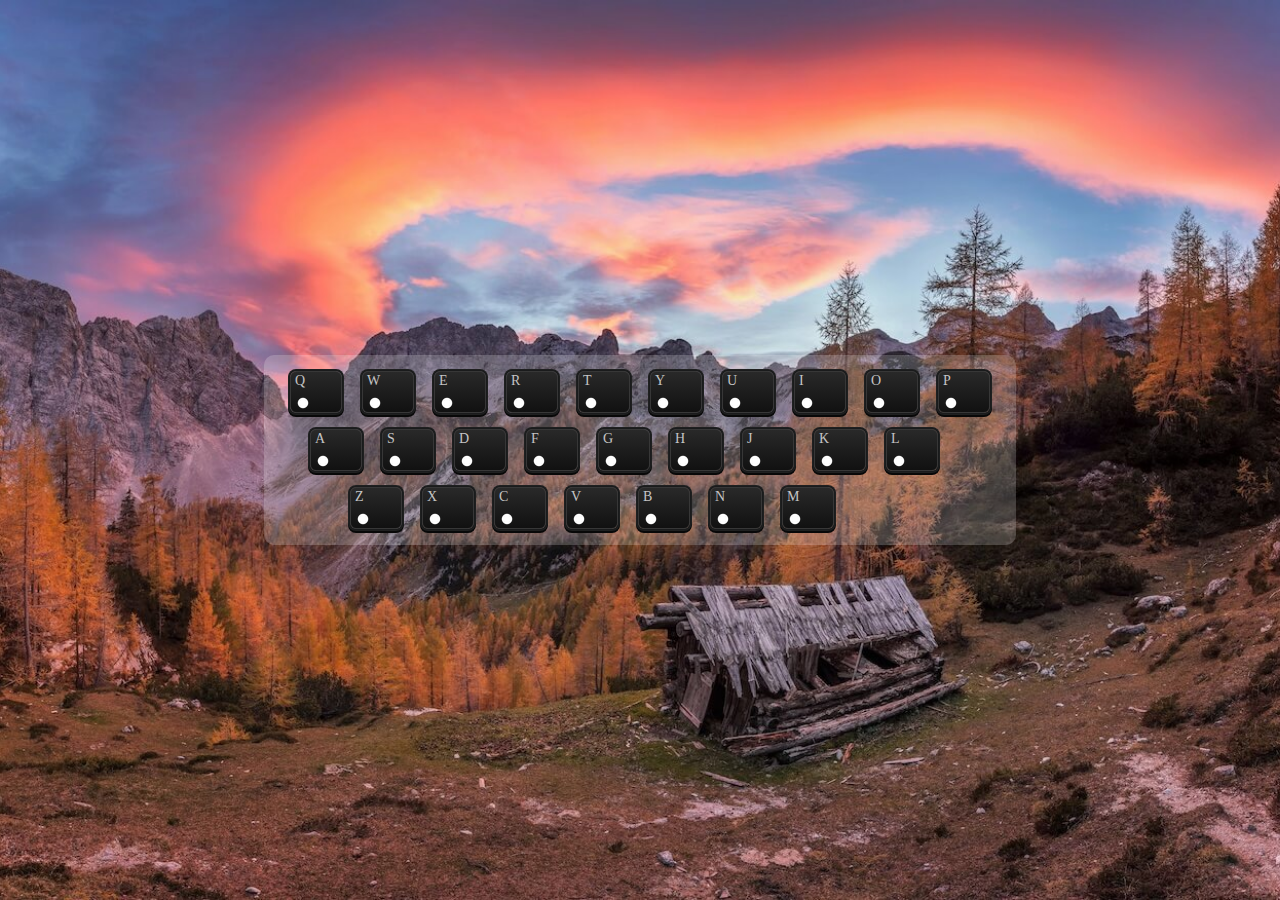
<file: nav-demo/index.html>
<!DOCTYPE html>
<html lang="zh-Hans">
<head>
	<meta charset="UTF-8">
	<title>我的导航</title>
	<link rel="stylesheet" href="./style.css">
</head>
<body>
	<header></header>
	<main>
		<div class="wrapper" id="X"></div>
	</main>
	<footer></footer>
	<script>


		// 0.声明函数
		function init(){
			var keys = {
			0: ['q','w','e','r','t','y','u','i','o','p'],
			1: ['a','s','d','f','g','h','j','k','l'],
			2: ['z','x','c','v','b','n','m'],
			length: 3
			}
			var hash = {
				q: 'https://www.qq.com',
				w: 'http://weibo.com',
				e: 'http://ele.me',
				r: 'http://renren.com',
				t: 'http://taobao.com',
				y: 'http://youtube.com',
				u: undefined,
				i: 'http://iqiyi.com',
				o: 'http://opera.com',
				p: undefined,
				a: 'http://apple.com',
				s: 'http://sohu.com',
				z: 'http://zhihu.com',
				m: 'http://www.mcdonalds.com.cn',
				d: 'https://dribbble.com'
			}
		// 取出localStorage中的newHash对应的hash
			var hashInLocalStorage = getFromLocalStorage('newHash')
			if(hashInLocalStorage){
				hash = hashInLocalStorage
			}
			return {
				"keys": keys,
				"hash": hash
			}
		} 

		function getFromLocalStorage(name){
			return JSON.parse(localStorage.getItem(name) || 'null')
		}

		function generateKeyboard(keys, hash){
			for(var index = 0; index < keys['length']; index += 1){
			var div = create('div', {className: 'row'})

			var row = keys[index]
			for(var index2 = 0; index2 < row.length; index2 +=1){
				var span = createSpan(row[index2])

				// var button = document.createElement('button')
				var button = createButton(row[index2])

				var img = createImage(hash[row[index2]])

				var kbd = create('kbd', {className: 'key'})

				kbd.appendChild(span)	
				kbd.appendChild(img)
				kbd.appendChild(button)

				div.appendChild(kbd)

				X.appendChild(div)
				}
			}
		}

		function create(name, attributes){
			var element = document.createElement(name)
			for(var key in attributes){
				element[key] = attributes[key]
			}
			return element
		}

		function createSpan(textContent){
			var span = create('span', {className: 'text'})
				span.textContent = textContent
				return span
		}

		function createButton(id){
			var button = create('button', )
				button.id = id
				button.textContent = '编辑'
				button.onclick = function(abc){
					// abc.target就是用户点击的元素
					var button2 = abc.target
					var img2 = button2.previousSibling
					var key = button2.id
					var x = prompt('给我一个网址')
					hash[key] = x // hash变更
					img2.src = x + '/favicon.ico'
					img2.onerror = function(xxx){
					xxx.target.src = './dot.png'
					}
					localStorage.setItem('newHash', JSON.stringify(hash))
					// console.log(hash)
				}
				return button
		}

		function createImage(domain){
			var img = create('img', )
				if(domain){
					img.src = domain + '/favicon.ico'
				}else{
					img.src = './dot.png'
				}
				img.onerror = function(xxx){
					xxx.target.src = './dot.png'
				}
				return img
		}

		function ListenToKeyboard(hash){
			document.onkeypress = function(xyz){
			var key = xyz['key']
			var website = hash[key]
			// location.href = website
			window.open(website, '_blank')
			}
		}


		// 1. 初始化数据
		var initDate = init()
		var keys = initDate['keys']
		var hash = initDate['hash']


		// 2. 生成键盘
		// 遍历keys，生成kbd标签
		generateKeyboard(keys, hash)


		// 3.  监听键盘
		ListenToKeyboard(hash)

	</script>
</body>
</html>
</file>
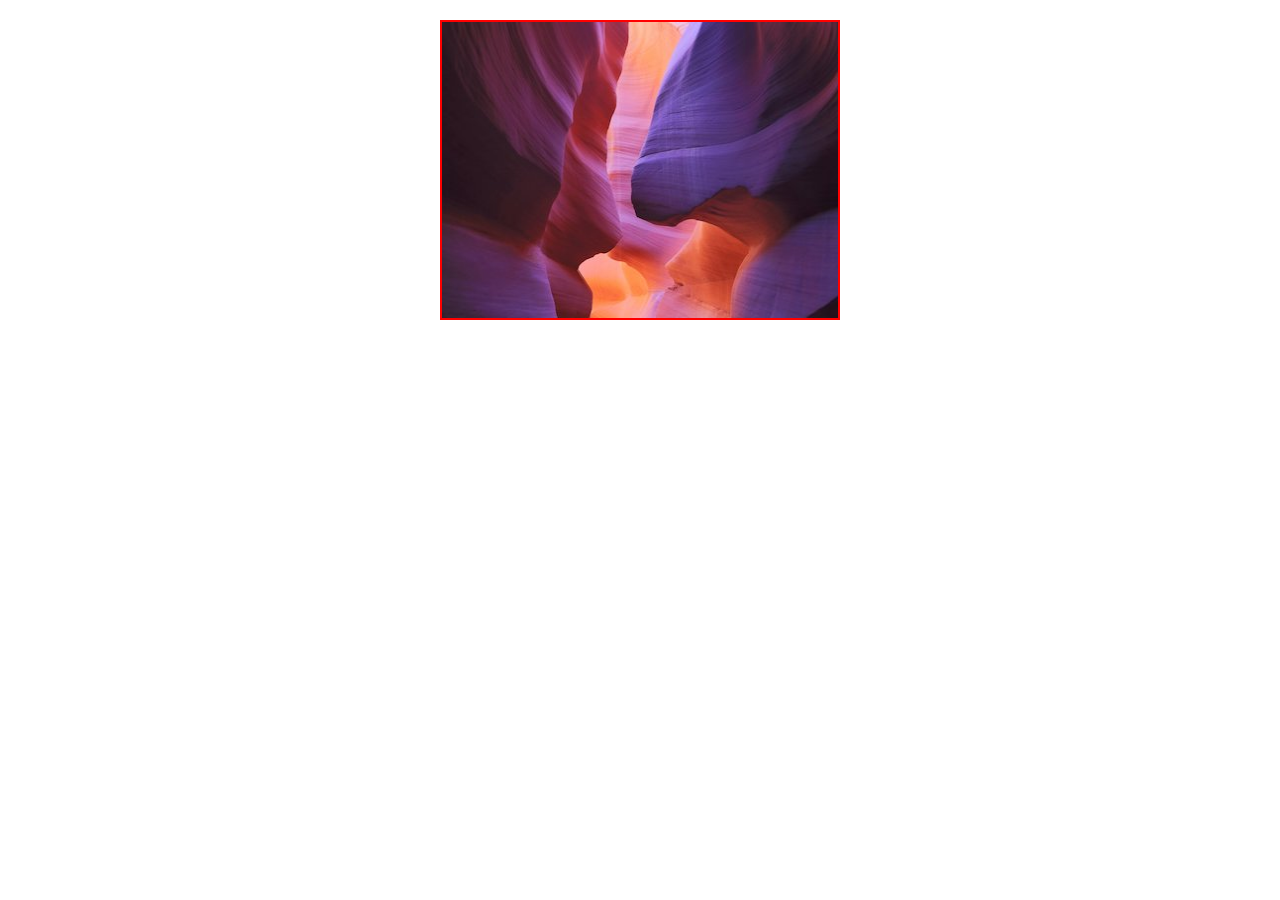
<file: Slides/slide/index.html>
<!DOCTYPE html>
<html lang="en">
<head>
	<meta charset="UTF-8">
	<title>无缝轮播</title>
	<link rel="stylesheet" href="./style.css">
</head>
<body>

	<div class="window">
		<div class="images">
			<img src="./images/1.jpg" alt="图片" width="400" height="300">
			<img src="./images/2.jpg" alt="图片" width="400" height="300">
			<img src="./images/3.jpg" alt="图片" width="400" height="300">
		</div>
	</div>

	<script src="https://code.jquery.com/jquery-3.1.0.js"></script>
	<script src="./main.js"></script>
</body>
</html>
</file>
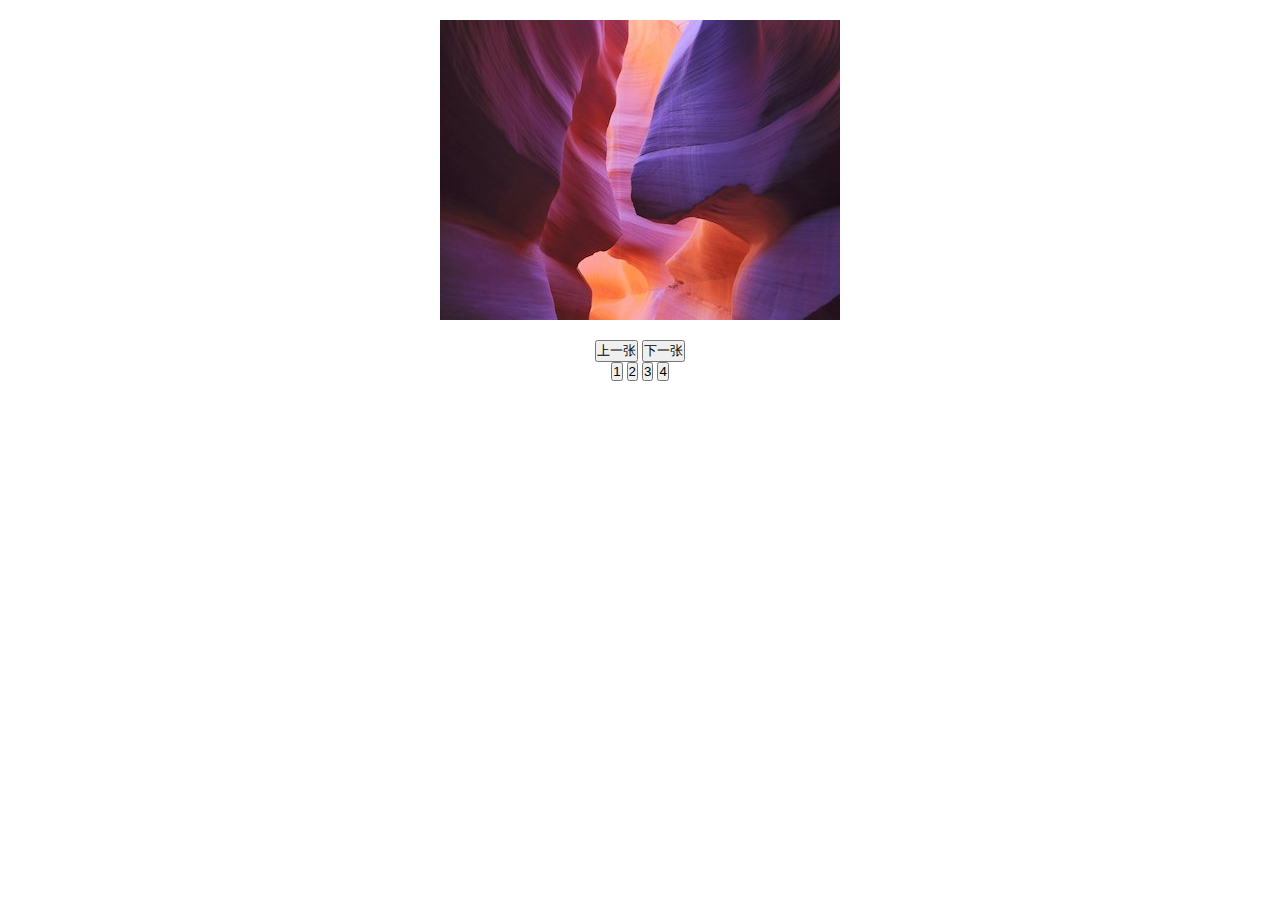
<file: Slides/slide2/index.html>
<!DOCTYPE html>
<html lang="en">
<head>
	<meta charset="UTF-8">
	<title>无缝轮播</title>
	<link rel="stylesheet" href="./style.css">
</head>
<body>
	<div class="container">
		<div class="window">
		<div id="slides" class="images">
			<img src="./images/1.jpg" alt="图片" width="400" height="300">
			<img src="./images/2.jpg" alt="图片" width="400" height="300">
			<img src="./images/3.jpg" alt="图片" width="400" height="300">
			<img src="./images/4.jpg" alt="图片" width="400" height="300">
		</div>
		</div>
		<div id="controls" style="text-align: center">
			<button id="previous">上一张</button>
			<button id="next">下一张</button>
		</div>
		<div id="buttonWrapper" style="text-align: center">
			<button>1</button>
			<button>2</button>
			<button>3</button>
			<button>4</button>
		</div>
	</div>

	<script src="https://code.jquery.com/jquery-3.1.0.js"></script>
	<script src="./main.js"></script>
</body>
</html>
</file>
<file: nav-demo/style.css>
* {
	padding: 0;
	margin: 0;
}
a {
	text-decoration: none;
}
kbd {
	border: 1px solid red;
	width: 4em;
	height: 4em;
	display: inline-block;
	vertical-align: top;
	text-transform: uppercase;
	position: relative;
}
kbd > button {
	position: absolute;
	right: 0;
	bottom: 0;
	display: none;
}
kbd:hover > button {
	display: inline-block;
}
#X {
	display: inline-block;
	vertical-align: top;
}
#X > div:nth-child(2) {
	margin-left: -1em;
}
#X > div:nth-child(3) {
	margin-left: -5em;
}
main {
	text-align: center;
	height: 100vh;
	display: flex;
	align-items: center;
	justify-content: center;
}
.key {
	width: 50px;
	height: 40px;
	background: linear-gradient(to bottom, #292929 0%,#111111 100%);
	border: 1px solid #373737;
	color: #c5c5c5;
	border-radius: 6px;
	box-shadow: 0 0 0 1px #1a1b1c, 0 0 0 2px #1f2020, 0 2px 0 2px #080808;
	font-family: Helvetical;
	font-size: 14px;
	position: relative;
}
.row {
	margin: 16px;
}
.row .key {
	margin: 0 10px;
}
body {
	background: grey url(./1.jpg) center center no-repeat;
	background-size: cover;
}
.wrapper {
	background: rgba(255, 255, 255, 0.2);
	border-radius: 10px;
}
.key img {
	width: 16px;
	height: 16px;
	position: absolute;
	left: 4px;
	bottom: 1px;
}
.key .text {
	position: absolute;
	top: 1px;
	left: 4px;
}
</file>
<file: Slides/slide/style.css>
* {
	margin: 0;
	padding: 0;
	box-sizing:  border-box;
}

.window {
	width: 400px;
	height: 300px;
	margin: 20px auto;
	border: 2px solid red;
	overflow: hidden;
}

.images {
	position: relative;
}

.images > img {
	width: 100%;
	transition: all 0.3s;
	position: absolute;
	top: 0;
}

.images > img.current {
	left: 0;
	transform: translateX(0);
	z-index: 1;
	opacity: 1;
}

.images > img.leave {
	transform: translateX(-100%);
	z-index: 1;
	opacity: 0;
}

.images > img.enter {
	transform: translateX(100%);
	opacity: 0;
}
</file>
<file: Slides/slide2/style.css>
* {
	margin: 0;
	padding: 0;
	box-sizing:  border-box;
}

.window {
	width: 400px;
	height: 300px;
	margin: 20px auto;
	overflow: hidden;
}

.images {
	display: flex;
	transition: all 1s;
}

.images > img {
	width: 100%;
}
</file>
